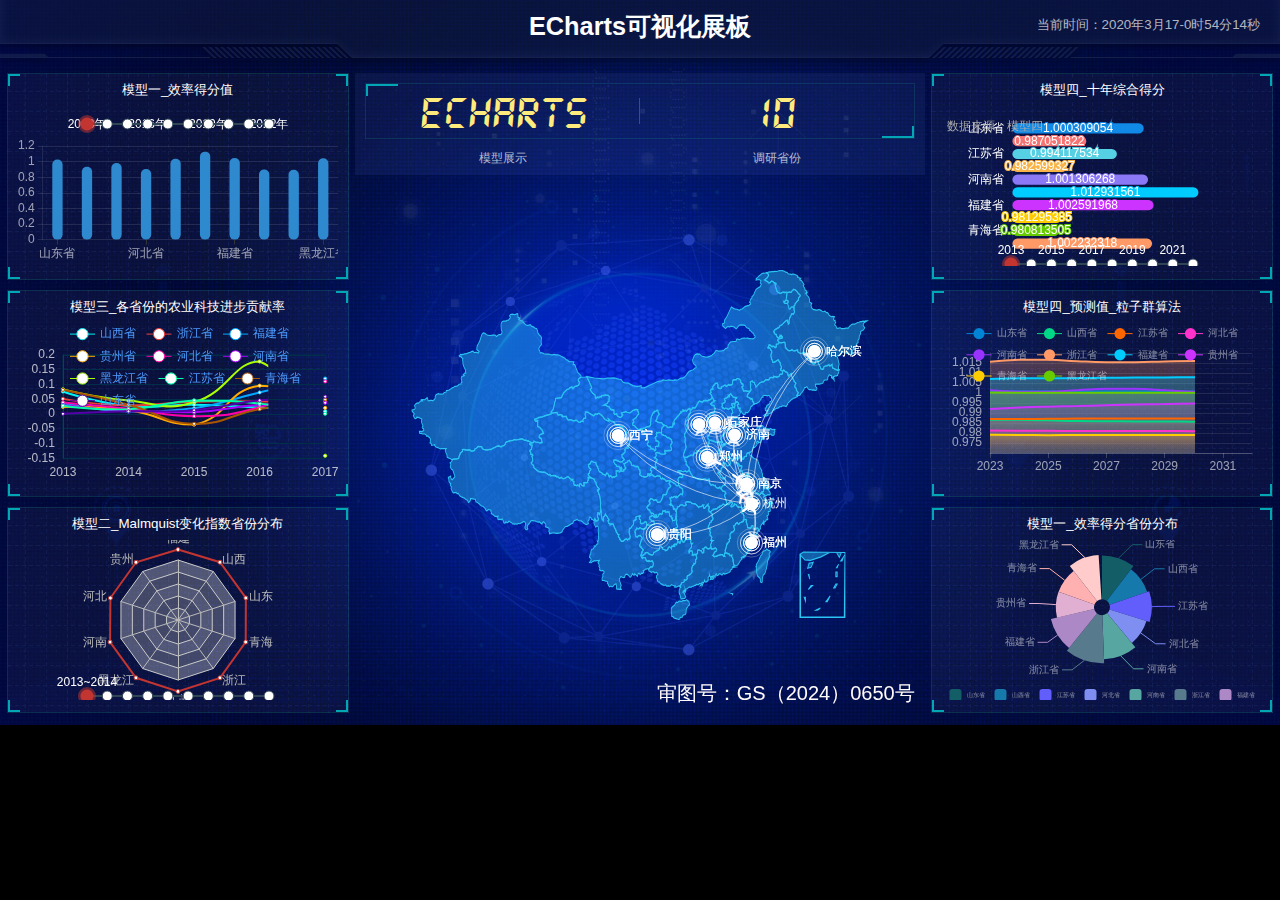
<file: index.html>
<!DOCTYPE html>
<html lang="en">
<head>
    <meta charset="UTF-8">
    <meta name="viewport" content="width=device-width, initial-scale=1.0">
    <title>Document</title>
    <link rel="stylesheet" href="css/index.css">
</head>
<body>
    <header>
        <h1>ECharts可视化展板</h1>
        <div class="showTime">当前时间：2020年3月17-0时54分14秒</div>
        <script>
            var t = null;
            t = setTimeout(time, 1000); //开始运行
            function time() {
                clearTimeout(t); //清除定时器
                dt = new Date();
                var y = dt.getFullYear();
                var mt = dt.getMonth() + 1;
                var day = dt.getDate();
                var h = dt.getHours(); //获取时
                var m = dt.getMinutes(); //获取分
                var s = dt.getSeconds(); //获取秒
                document.querySelector(".showTime").innerHTML =
                    "当前时间：" + y + "年" + mt + "月" + day + "-" + h + "时" + m + "分" + s + "秒";
                t = setTimeout(time, 1000); //设定定时器，循环运行
            }
        </script>
    </header>
    <section class="mainbox">
        <div class="column">
            <div class="panel bar">
                <h2>模型一_效率得分值</h2>
                  <div class="chart"></div>
                  <div class="panel-footer"></div>
                </div>
                <div class="panel line">
                  <h2>模型三_各省份的农业科技进步贡献率</h2>
                  <div class="chart" id="lineChart"></div>
                  <div class="panel-footer"></div>
                </div>
                <div class="panel pie">
                  <h2>模型二_Malmquist变化指数省份分布</h2>
                  <div class="radar">
                    <div class="chart"></div>
                    <div class="panel-footer"></div>
                  </div>                  
                </div>
              </div>
              <div class="column">
                <div class="no">
                  <div class="no-hd">
                    <ul>
                      <li>ECharts</li>
                      <li>10</li>
                    </ul>
                  </div>
                  <div class="no-bd">
                    <ul>
                      <li>模型展示</li>
                      <li>调研省份</li>
                    </ul>
                  </div>
                </div>
                <div class="map">
                  <div class="chart"></div>
                  <div class="map1"></div>
                  <div class="map2"></div>
                  <div class="map3"></div>
                  <div class="map-footer">审图号：GS（2024）0650号</div>
                </div>
                <style>
                  .map-footer {
                    position: absolute;
                    bottom: 10px;
                    right: 10px;
                    font-size: 20px;
                    color: #fffbfb;
                  }

                </style>
                          
              </div>
              <div class="column">
                <div class="panel bar1">
                  <h2>模型四_十年综合得分</h2>
                  <div class="chart"></div>
                  <div class="panel-footer"></div>
                </div>
                <div class="panel line1">
                  <h2>模型四_预测值_粒子群算法</h2>
                  <div class="chart"></div>
                  <div class="panel-footer"></div>
                </div>
                <div class="panel pie1">
                  <h2>模型一_效率得分省份分布</h2>
                  <div class="chart"></div>
                  <div class="panel-footer"></div>
                </div>
              </div>
            </section>
            <script src="js/flexible.js"></script>
            <script src="js/jquery.js"></script>
            <script src="js/echarts.min.js"></script>
            <script src="js/index.js"></script>
            <script src="js/china.js"></script>
            <script src="js/myMap.js"></script>
          </body>
        </html>
</file>
<file: css/index.css>
* {
  margin: 0;
  padding: 0;
  box-sizing: border-box;
}

li {
  list-style: none;
}

@font-face {
  font-family: electronicFont;
  src: url(../font/DS-DIGIT.TTF);
}

body {
  font-family: Arial, Helvetica, sans-serif;
  margin: 0;
  padding: 0;
  /*  背景图定位 / 背景图尺寸  cover 完全铺满容器  contain 完整显示在容器内 */
  background: url(../images/bg.jpg) no-repeat #000;
  background-size: cover;
  /* 行高是字体1.15倍 */
  line-height: 1.15;
}

header {
  position: relative;
  height: 1.25rem;
  background: url(../images/head_bg.png) no-repeat top center;
  background-size: 100% 100%;
}

header h1 {
  font-size: 0.475rem;
  color: #fff;
  text-align: center;
  line-height: 1rem;
}

header .showTime {
  position: absolute;
  top: 0;
  right: 0.375rem;
  line-height: 0.9375rem;
  font-size: 0.25rem;
  color: rgba(255, 255, 255, 0.7);
}

.mainbox {
  min-width: 1024px;
  max-width: 1920px;
  padding: 0.125rem 0.125rem 0;
  display: flex;
}

.mainbox .column {
  flex: 3;
}

.mainbox .column:nth-child(2) {
  flex: 5;
  margin: 0 0.125rem 0.1875rem;
  overflow: hidden;
}

.panel {
  position: relative;
  height: 3.875rem;
  border: 1px solid rgba(25, 186, 139, 0.17);
  background: rgba(255, 255, 255, 0.04) url(../images/line\(1\).png);
  padding: 0 0.1875rem 0.5rem;
  margin-bottom: 0.1875rem;
}

.panel::before {
  position: absolute;
  top: 0;
  left: 0;
  content: "";
  width: 10px;
  height: 10px;
  border-top: 2px solid #02a6b5;
  border-left: 2px solid #02a6b5;
}

.panel::after {
  position: absolute;
  top: 0;
  right: 0;
  content: "";
  width: 10px;
  height: 10px;
  border-top: 2px solid #02a6b5;
  border-right: 2px solid #02a6b5;
}

.panel .panel-footer {
  position: absolute;
  left: 0;
  bottom: 0;
  width: 100%;
}

.panel .panel-footer::before {
  position: absolute;
  bottom: 0;
  left: 0;
  content: "";
  width: 10px;
  height: 10px;
  border-bottom: 2px solid #02a6b5;
  border-left: 2px solid #02a6b5;
}

.panel .panel-footer::after {
  position: absolute;
  bottom: 0;
  right: 0;
  content: "";
  width: 10px;
  height: 10px;
  border-bottom: 2px solid #02a6b5;
  border-right: 2px solid #02a6b5;
}

.panel h2 {
  height: 0.6rem;
  line-height: 0.6rem;
  text-align: center;
  color: #fff;
  font-size: 0.25rem;
  font-weight: 400;
}

.panel h2 a {
  margin: 0 0.125rem;  /* 调整间距 */
  font-size: 0.15rem;  /* 调整字体大小 */
  color: #fff;
  text-decoration: underline;
}

.panel h2 a:hover {
  color: #2f89cf;  /* 鼠标悬停时的颜色 */
}

.panel .chart {
  height: 3rem;
}

.no {
  background: rgba(101, 132, 226, 0.1);
  padding: 0.1875rem;
}

.no .no-hd {
  position: relative;
  border: 1px solid rgba(25, 186, 139, 0.17);
}

.no .no-hd::before {
  content: "";
  position: absolute;
  width: 30px;
  height: 10px;
  border-top: 2px solid #02a6b5;
  border-left: 2px solid #02a6b5;
  top: 0;
  left: 0;
}

.no .no-hd::after {
  content: "";
  position: absolute;
  width: 30px;
  height: 10px;
  border-bottom: 2px solid #02a6b5;
  border-right: 2px solid #02a6b5;
  right: 0;
  bottom: 0;
}

.no .no-hd ul {
  display: flex;
}

.no .no-hd ul li {
  position: relative;
  flex: 1;
  text-align: center;
  height: 1rem;
  line-height: 1rem;
  font-size: 0.875rem;
  color: #ffeb7b;
  padding: 0.05rem 0;
  font-family: electronicFont;
  font-weight: bold;
}

.no .no-hd ul li:first-child::after {
  content: "";
  position: absolute;
  height: 50%;
  width: 1px;
  background: rgba(255, 255, 255, 0.2);
  right: 0;
  top: 25%;
}

.no .no-bd ul {
  display: flex;
}

.no .no-bd ul li {
  flex: 1;
  height: 0.5rem;
  line-height: 0.5rem;
  text-align: center;
  font-size: 0.225rem;
  color: rgba(255, 255, 255, 0.7);
  padding-top: 0.125rem;
}

.map {
  position: relative;
  height: 10.125rem;
}

.map .chart {
  position: absolute;
  top: 0;
  left: 0;
  z-index: 5;
  height: 10.125rem;
  width: 100%;
}

.map .map1,
.map .map2,
.map .map3 {
  position: absolute;
  top: 50%;
  left: 50%;
  transform: translate(-50%, -50%);
  width: 6.475rem;
  height: 6.475rem;
  background: url(../images/map.png) no-repeat;
  background-size: 100% 100%;
  opacity: 0.3;
}

.map .map2 {
  width: 8.0375rem;
  height: 8.0375rem;
  background-image: url(../images/lbx.png);
  opacity: 0.6;
  animation: rotate 15s linear infinite;
  z-index: 2;
}

.map .map3 {
  width: 7.075rem;
  height: 7.075rem;
  background-image: url(../images/jt.png);
  animation: rotate1 10s linear infinite;
}

@keyframes rotate {
  from {
    transform: translate(-50%, -50%) rotate(0deg);
  }
  to {
    transform: translate(-50%, -50%) rotate(360deg);
  }
}

@keyframes rotate1 {
  from {
    transform: translate(-50%, -50%) rotate(0deg);
  }
  to {
    transform: translate(-50%, -50%) rotate(-360deg);
  }
}

@media screen and (max-width: 1024px) {
  html {
    font-size: 42px !important;
  }
}

@media screen and (min-width: 1920) {
  html {
    font-size: 80px !important;
  }
}
</file>
